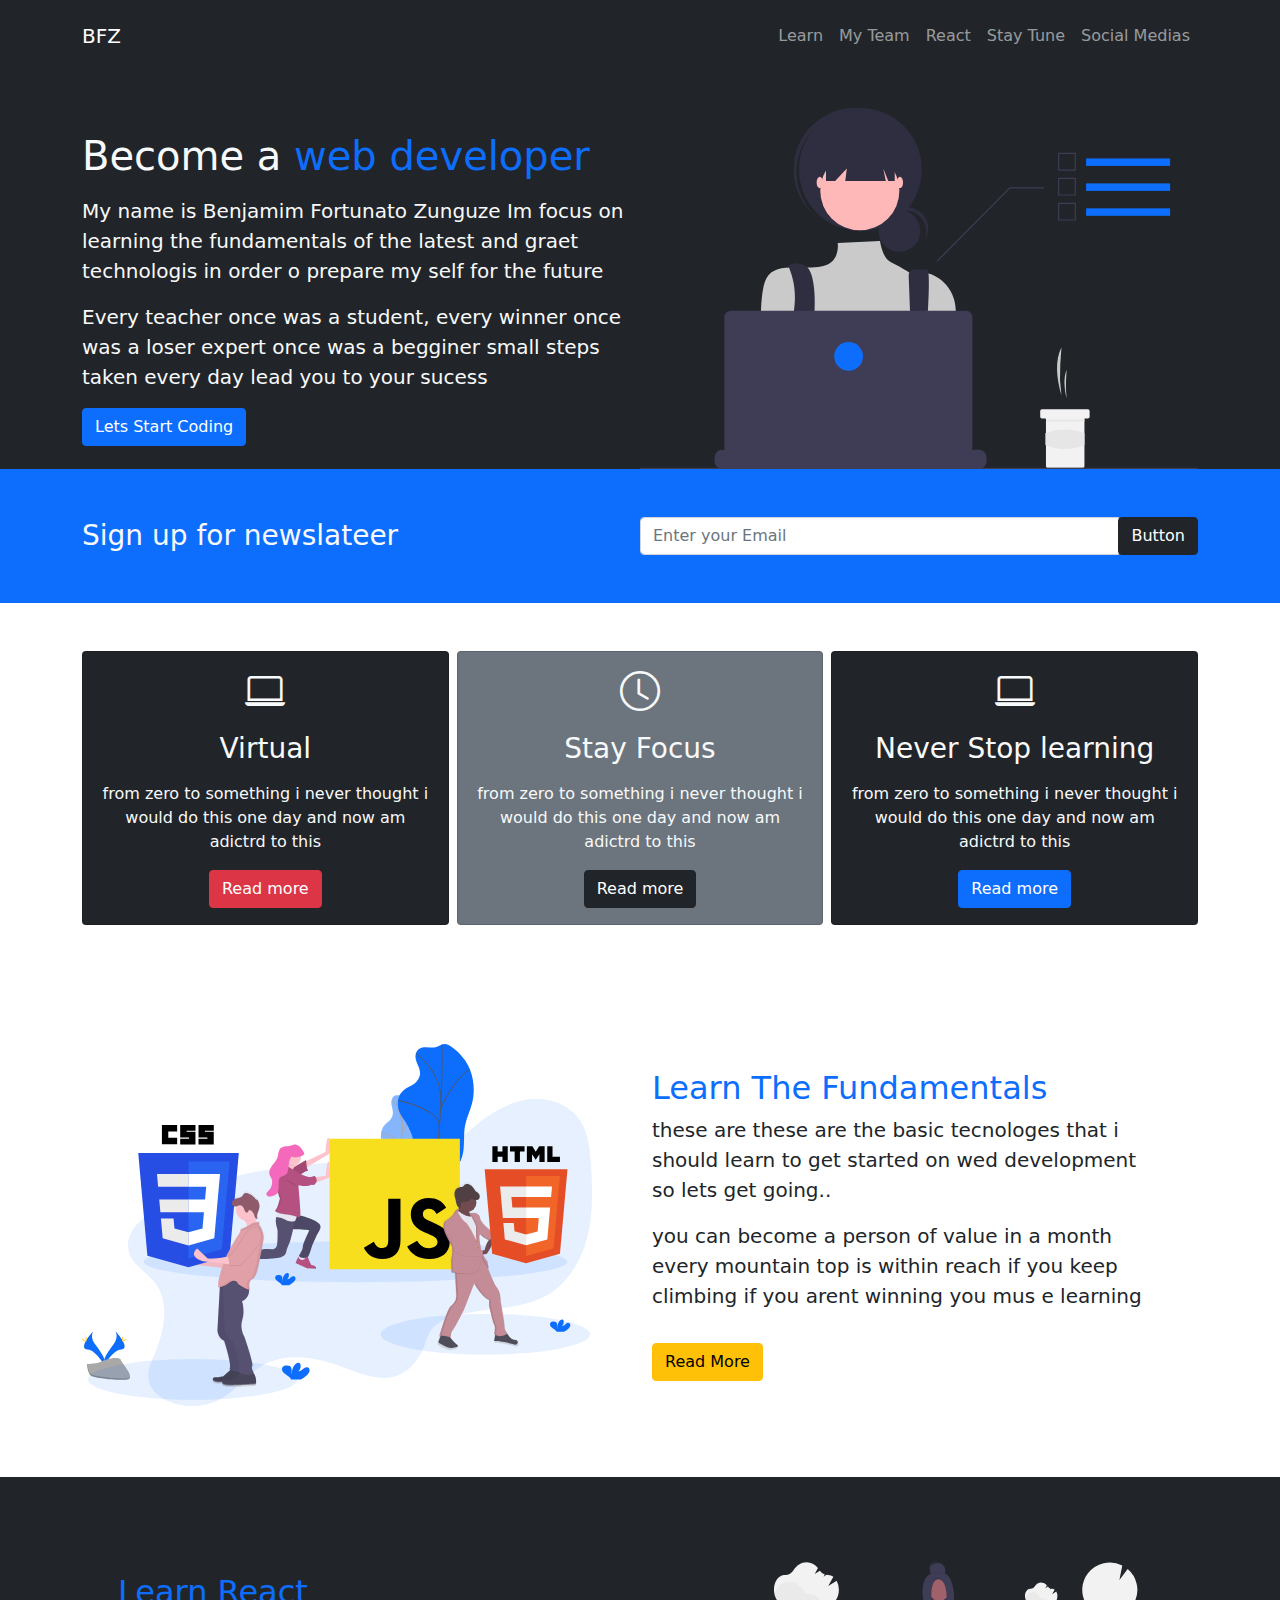
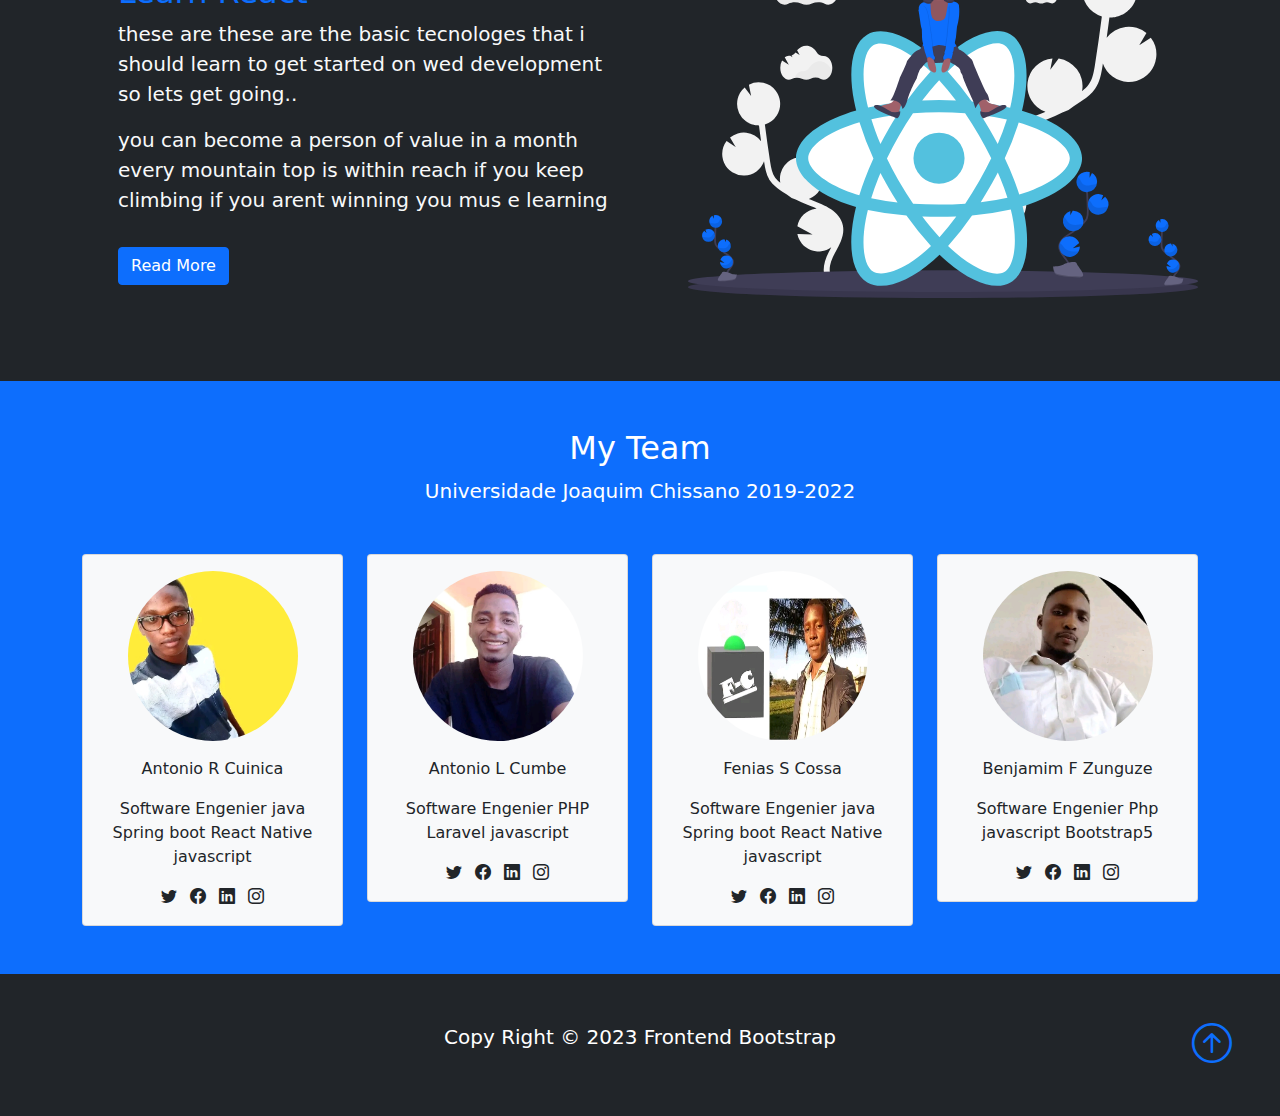
<file: index.html>
<!DOCTYPE html>
<html lang="en">
<head>
    <meta charset="UTF-8">
    <meta http-equiv="X-UA-Compatible" content="IE=edge">
    <meta name="viewport" content="width=device-width, initial-scale=1.0">
    <link rel="stylesheet" href="css/bootstrap.min.css">
    <link rel="stylesheet" href="css/style.css">
    <link rel="stylesheet" href="https://cdn.jsdelivr.net/npm/bootstrap-icons@1.10.4/font/bootstrap-icons.css">
    
    
    
    
    <title>Bootstrap</title>
</head>
<body>
    <nav class="navbar navbar-expand-lg bg-dark navbar-dark py-3 fixed-top">
        <div class="container">
            <a href="" class="navbar-brand" >BFZ</a> <!--logo usamos o navbar-brand-->
           <button class="navbar-toggler" 
           type="button" 
           data-bs-toggle="collapse" 
           data-bs-target="#navmenu">
           <span class="navbar-toggler-icon"></span>
           </button>
           
           
            <div class="collapse navbar-collapse" id="navmenu">
                <ul class="navbar-nav ms-auto">
                    <li class="nav-items">
                        <a href="#learn" class="nav-link">Learn</a>
                    </li>
                    <li class="nav-items">
                        <a href="#tmyteam" class="nav-link">My Team</a>
                    </li>
                    <li class="nav-items">
                        <a href="#instructors" class="nav-link">React</a>
                    </li>
                    <li class="nav-items">
                        <a href="#instructor" class="nav-link">Stay Tune</a>
                    </li>
                    <li class="nav-items">
                        <a href="#instructors" class="nav-link">Social Medias</a>
                    </li>
                </ul>
       
       
        </div>
       
        </div>
        
    </nav>

    <!--Show case-->
    <section class="bg-dark text-light  p-lg-0 pt-lg-5 p-5 text-center text-sm-start">
        <div class="container">
            <div class="d-sm-flex align-items-center justify-content-between">
                <div>
                    <h1>Become a <span class="text-primary">web developer</span></h1>
                    <p class="lead my-3">My name is Benjamim Fortunato Zunguze  Im focus on learning the fundamentals of the latest and graet technologis
                        in order o prepare my self for the future
                    </p>
                 <p class="lead">Every teacher once was a student, every winner once was a loser expert 
                    once was a begginer small steps taken every day lead you to your sucess</p>
                    <button class="btn btn-primary" type="button" btn-lg>Lets Start Coding</button>
                </div>
                <img class="image-fluid w-50 d-none d-sm-block" src="img/showcase.svg" alt="">
            </div>
        </div>

    </section>
    
    <!--News latter-->

    <section class="bg-primary text-light p-5">
        <div class="container">
            <div class="d-md-flex justify-content-between align-items-center">
                <h3 class="mb-3 mb-md-0">Sign up for newslateer</h3>
                <div class="input-group iput-news">
                    <input type="text" class="form-control" 
                    placeholder="Enter your Email">
                    <div class="input-group-append">
                      <button class="btn btn-dark bg-lg" 
                      type="button" id="button-addon2">Button</button>
                    </div>
                  </div>
            </div>
        </div>
    </section>
    <!--boxes-->
    <section class="p-5">
        <div class="container">
            <div class="row text-center g-2">
                <div class="col-md">
                    <div class="card bg-dark text-light">
                    <div class="card-body text-center">
                        <div class="h1 mb-3"><i class="bi bi-laptop"></i>  </div>
                        <h3 class="card-title mb-3">Virtual</h3>
                        <p class="card-text">
                         from zero to something i never thought i would do this one day and now am adictrd to this 
                        </p>
                        <a href="" class="btn btn-danger">Read more</a>
                                               
                    </div>
                </div>
            </div>
                <div class="col-md">
                    <div class="card bg-secondary text-light">
                        <div class="card-body text-center">
                            <div class="h1 mb-3"><i class="bi bi-clock"></i> </div>
                            <h3 class="card-title mb-3">Stay Focus</h3>
                            <p class="card-text">
                             from zero to something i never thought i would do this one day and now am adictrd to this 
                            </p>
                            <a href="" class="btn btn-dark">Read more</a>
                                                   
                        </div>
                    </div>
                </div>
                <div class="col-md"><div class="card bg-dark text-light">
                    <div class="card-body text-center">
                        <div class="h1 mb-3"><i class="bi bi-laptop"></i></div>
                        <h3 class="card-title mb-3">Never Stop learning</h3>
                        <p class="card-text">
                         from zero to something i never thought i would do this one day and now am adictrd to this 
                        </p>
                        <a href="" class="btn btn-primary">Read more</a>
                                               
                    </div>
                </div></div>
            </div>
        </div>
    </section>
    <!--learn section--> 
    <section id="learn" class="p-5">
        <div class="container">
            <div class="row align-items-center justify-content-between">
                <div class="col-md">
                    <img src="img/fundamentals.svg" class="img-fluid" alt="">
                </div>
                <div class="col-md p-5">
                    <h2 class="text-primary">Learn The Fundamentals</h2>
                    <p class="lead">
                        these are these are the basic tecnologes that i should learn to get started on wed development so lets get going.. 
                    </p>
                 <p class="lead">
                    you can become a person of value in a month every mountain top is within reach if you keep climbing if you arent winning you mus e learning
                 </p>
                 <a href="" class="btn btn-warning mt-3"><i class="bi bi-chavron-right"></i>Read More</a>
                </div>

            </div>
        </div>
    </section>

    <section id="instructors" class="p-5 bg-dark text-light">
        <div class="container">
            <div class="row align-items-center justify-content-between">
                
                <div class="col-md p-5">
                    <h2 class="text-primary">Learn React</h2>
                    <p class="lead">
                        these are these are the basic tecnologes that i should learn to get started on wed development so lets get going.. 
                    </p>
                 <p class="lead">
                    you can become a person of value in a month every mountain top is within reach if you keep climbing if you arent winning you mus e learning
                 </p>
                 <a href="" class="btn btn-primary mt-3"><i class="bi bi-chavron-right"></i>Read More</a>
                </div>
                <div class="col-md">
                    <img src="img/react.svg" class="img-fluid" alt="">
                </div>

            </div>
        </div>
    </section>

    <section id="tmyteam" class="p-5 bg-primary">
        <div class="container">
            <h2 class="text-center text-white">My Team</h2>
            <p class="lead text-center text-white mb-5">
                Universidade Joaquim Chissano 2019-2022 
            </p>
            <div class="row g-4">
                <div class="col-md-6 col-lg-3">
                    <div class="card bg-light">
                        <div class="card-body text-center">
                      <img src="img/cuinica.jpg" alt="" class="rounded-circle mb-3 imagem">
                       <div class="card-title mb-3">Antonio R Cuinica</div>
                       <p class="card-text">Software Engenier java Spring boot React Native javascript </p>
                       <a href=""><i class="bi bi-twitter text-dark mx-1"></i></a>
                       <a href=""><i class="bi bi-facebook text-dark mx-1"></i></a>
                       <a href=""><i class="bi bi-linkedin text-dark mx-1"></i></a>
                       <a href=""><i class="bi bi-instagram text-dark mx-1"></i></a>
                        </div>

                    </div>
                </div>
                <div class="col-md-6 col-lg-3">
                    <div class="card bg-light">
                        <div class="card-body text-center">
                      <img src="img/cumbe.jpg" alt="" class="rounded-circle mb-3 imagem">
                       <div class="card-title mb-3">Antonio L Cumbe</div>
                       <p class="card-text">Software Engenier PHP Laravel  javascript </p>
                       <a href=""><i class="bi bi-twitter text-dark mx-1"></i></a>
                       <a href=""><i class="bi bi-facebook text-dark mx-1"></i></a>
                       <a href=""><i class="bi bi-linkedin text-dark mx-1"></i></a>
                       <a href=""><i class="bi bi-instagram text-dark mx-1"></i></a>
                        </div>

                    </div>
                </div>
                <div class="col-md-6 col-lg-3">
                    <div class="card bg-light">
                        <div class="card-body text-center">
                            <img src="img/fenias.jpg" alt="" class="rounded-circle mb-3 imagem">
                       <div class="card-title mb-3">Fenias S Cossa</div>
                       <p class="card-text">Software Engenier java Spring boot React Native javascript </p>
                       <a href=""><i class="bi bi-twitter text-dark mx-1"></i></a>
                       <a href=""><i class="bi bi-facebook text-dark mx-1"></i></a>
                       <a href=""><i class="bi bi-linkedin text-dark mx-1"></i></a>
                       <a href=""><i class="bi bi-instagram text-dark mx-1"></i></a>
                        </div>

                    </div>
                </div>
                <div class="col-md-6 col-lg-3">
                    <div class="card bg-light">
                        <div class="card-body text-center">
                            <img src="img/ben.jpg" alt="" class="rounded-circle mb-3 imagem">
                       <div class="card-title mb-3">Benjamim F Zunguze</div>
                       <p class="card-text">Software Engenier Php javascript Bootstrap5  </p>
                       <a href=""><i class="bi bi-twitter text-dark mx-1"></i></a>
                       <a href=""><i class="bi bi-facebook text-dark mx-1"></i></a>
                       <a href=""><i class="bi bi-linkedin text-dark mx-1"></i></a>
                       <a href=""><i class="bi bi-instagram text-dark mx-1"></i></a>
                        </div>

                    </div>
                </div>
          
            </div>
        </div>
    </section>
    <footer class="bg-dark text-white p-5 text-center position-relative">
        <div class="container">
            <p class="lead">Copy Right &copy; 2023 Frontend Bootstrap</p>
            <a href="#" class="position-absolute bottom-0 end-0 p-5">
                <h1><i class="bi bi-arrow-up-circle"></i></a></h1>
        </div>
    </footer>
    <script src="js/bootstrap.bundle.min.js"></script>
</body>
</html>
</file>
<file: css/style.css>
@media(min-width:768px){
    .iput-news{
        width: 50%;
        text-align: center;
    }
}
body::before{
    display: block;
    content: '';
    height: 60px;

}
.imagem{
    width: 170px;
    height: 170px;
}
</file>
